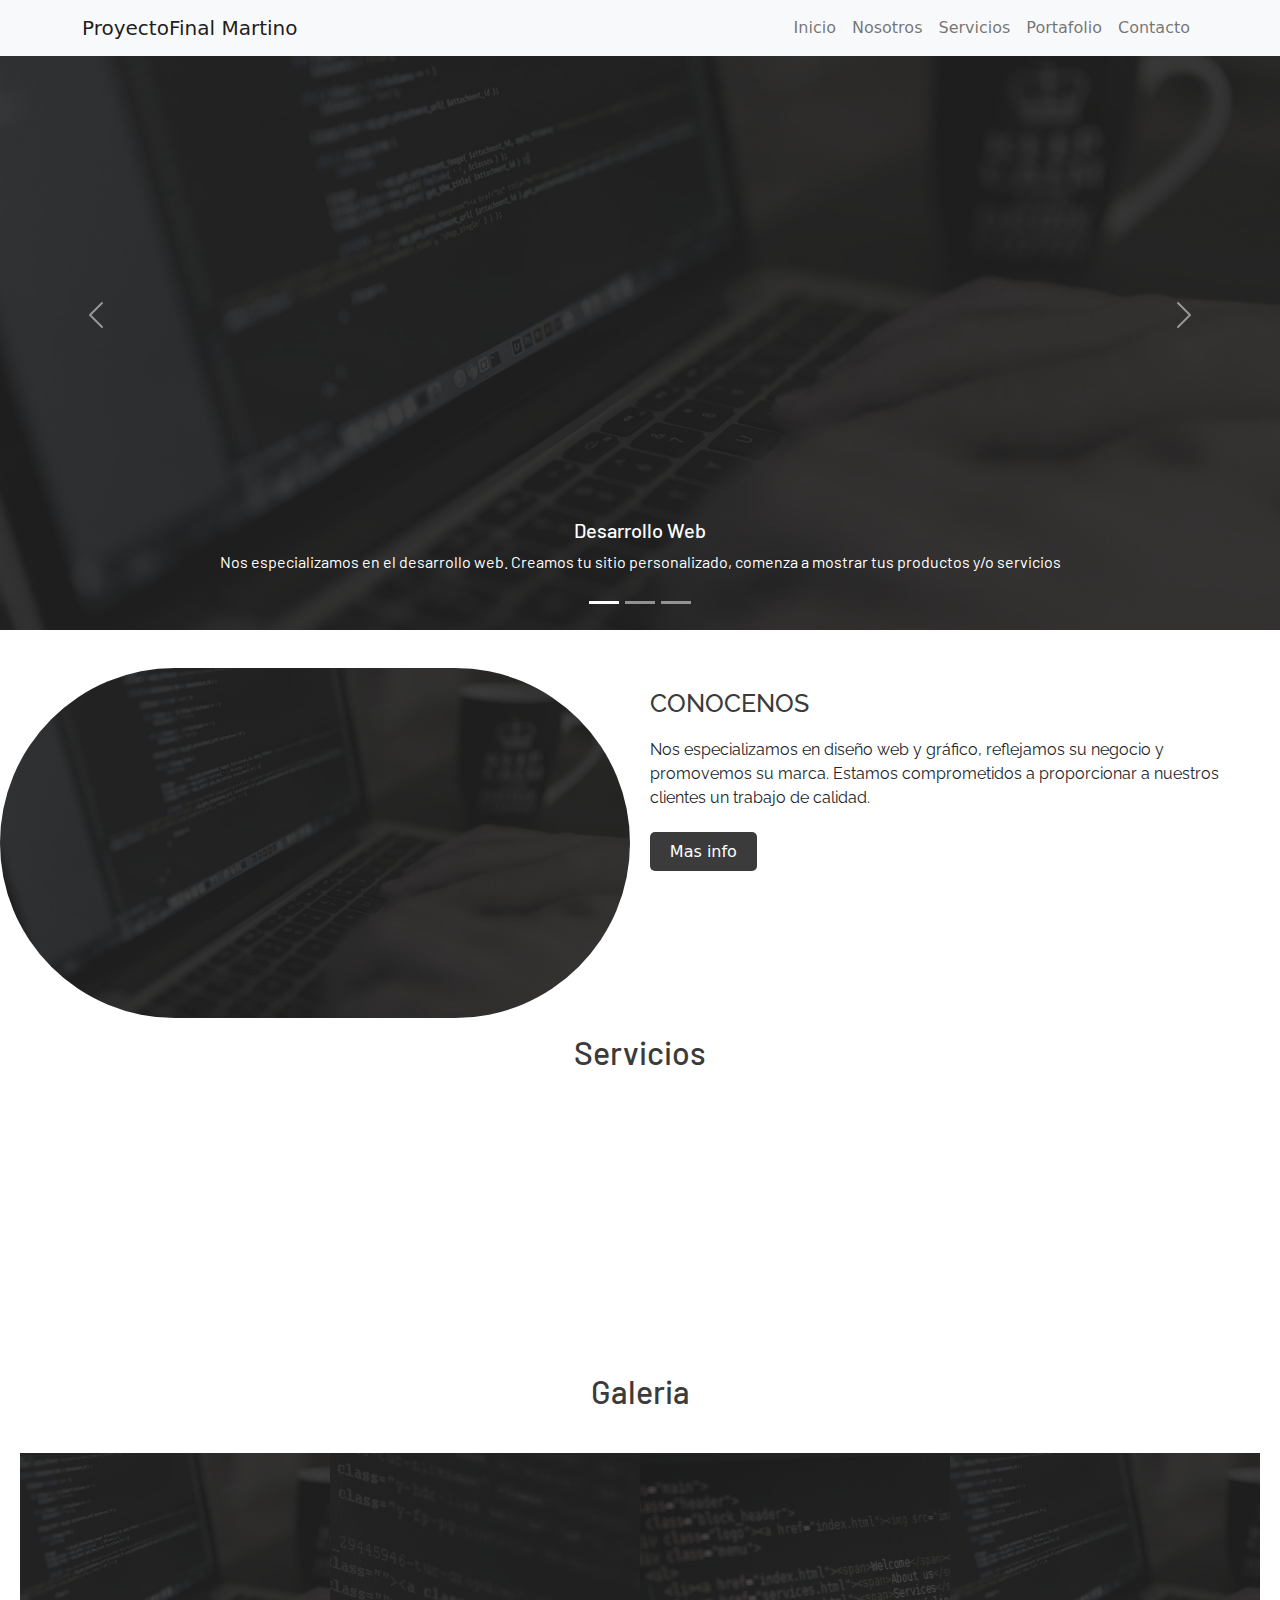
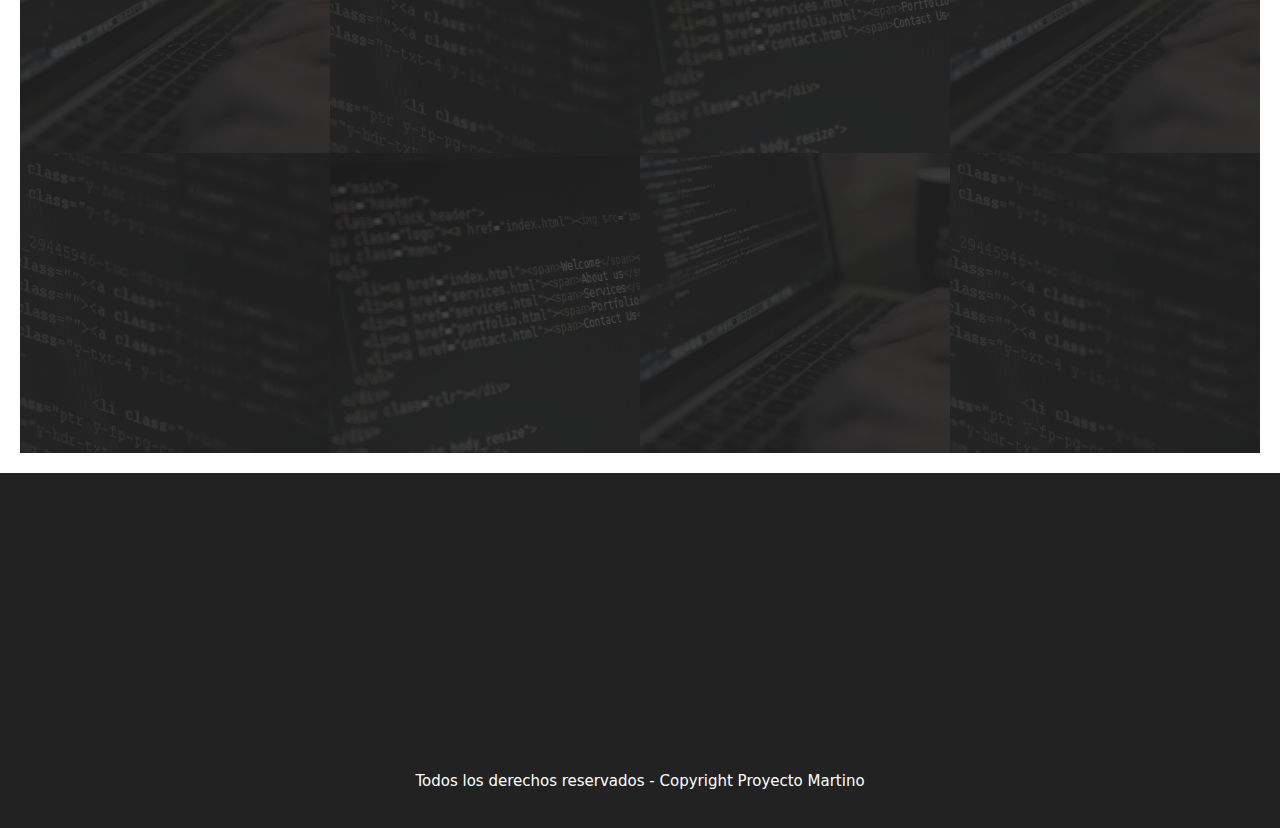
<file: index.html>
<!DOCTYPE html>
<html lang="es">

<head>
    <meta charset="UTF-8">
    <meta http-equiv="X-UA-Compatible" content="IE=edge">
    <meta name="viewport" content="width=device-width, initial-scale=1.0">
    <meta name="description" content="Desarrollo y diseño web">
    <meta name="keywords" content="Desarrollo, Web, Diseño, Proyecto, Trabajo, HTML, Html5, website, site, calidad, confiable, recomendable, hosting, webhosting, design, Rosario, Argentina, BuenosAires">
    <meta name="author" content="German Martino">
    <link rel="stylesheet" href="https://cdnjs.cloudflare.com/ajax/libs/font-awesome/6.4.0/css/all.min.css" integrity="sha512-iecdLmaskl7CVkqkXNQ/ZH/XLlvWZOJyj7Yy7tcenmpD1ypASozpmT/E0iPtmFIB46ZmdtAc9eNBvH0H/ZpiBw==" crossorigin="anonymous" referrerpolicy="no-referrer" />
    <link rel="stylesheet" href="./styles/style.css">
    <link rel="stylesheet" href="./assets/bootstrap/bootstrap.min.css">
    <link href="https://unpkg.com/aos@2.3.1/dist/aos.css" rel="stylesheet">
    <!-- Favicons -->
    <link rel="apple-touch-icon" sizes="180x180" href="./assets/img/favicon/apple-touch-icon.png">
    <link rel="icon" type="image/png" sizes="32x32" href="./assets/img/favicon/favicon-32x32.png">
    <link rel="icon" type="image/png" sizes="16x16" href="./assets/img/favicon/favicon-16x16.png">
    <title>Inicio | ProyectoFinal - German Martino</title>
</head>

<body>
<!-- inicio barra de navegación -->
    <nav class="navbar navbar-expand-lg navbar-light bg-light fixed-top">
        <div class="container">
            <a class="navbar-brand" href="#">ProyectoFinal Martino</a>
            <button class="navbar-toggler" type="button" data-bs-toggle="collapse" data-bs-target="#navbarResponsive"
                aria-controls="navbarResponsive" aria-expanded="false" aria-label="Toggle navigation">
                <span class="navbar-toggler-icon"></span>
            </button>
            <div class="collapse navbar-collapse" id="navbarResponsive">
                <ul class="navbar-nav ms-auto">
                    <li class="nav-item active">
                        <a class="nav-link" href="index.html">Inicio</a>
                    </li>
                    <li class="nav-item">
                        <a class="nav-link" href="./pages/nosotros.html">Nosotros</a>
                    </li>
                    <li class="nav-item">
                        <a class="nav-link" href="./pages/servicios.html">Servicios</a>
                    </li>
                    <li class="nav-item">
                        <a class="nav-link" href="./pages/portafolio.html">Portafolio</a>
                    </li>
                    <li class="nav-item">
                        <a class="nav-link" href="./pages/contacto.html">Contacto</a>
                    </li>
                </ul>
            </div>
        </div>
    </nav>
<!-- fin barra de navegación -->
<!-- inicio carousel -->
    <header>
        <div id="carouselExampleCaptions" class="carousel slide" data-bs-ride="carousel">
            <div class="carousel-indicators">
                <button type="button" data-bs-target="#carouselExampleCaptions" data-bs-slide-to="0" class="active"
                    aria-current="true" aria-label="Slide 1"></button>
                <button type="button" data-bs-target="#carouselExampleCaptions" data-bs-slide-to="1"
                    aria-label="Slide 2"></button>
                <button type="button" data-bs-target="#carouselExampleCaptions" data-bs-slide-to="2"
                    aria-label="Slide 3"></button>
            </div>
            <div class="carousel-inner">
                <div class="carousel-item active" style="background-image: url('./assets/img/1.jpg')">
                    <div class="carousel-caption">
                        <h5>Desarrollo Web</h5>
                        <p>Nos especializamos en el desarrollo web. Creamos tu sitio personalizado, comenza a mostrar tus productos y/o servicios</p>
                    </div>
                </div>
                <div class="carousel-item" style="background-image: url('./assets/img/2.jpg')">
                    <div class="carousel-caption">
                        <h5>Diseño Gráfico</h5>
                        <p>Reflejamos su negocio. Merchandising, Packaging, Editorial, Identidad Corporativa, Papelería, Comunicación, Publicidad, Folleteria y más</p>
                    </div>
                </div>
                <div class="carousel-item" style="background-image: url('./assets/img/3.jpg')">
                    <div class="carousel-caption">
                        <h5>Tienda Online</h5>
                        <p>Libera todo el potencial de tu negocio en línea. Creamos tu tienda autoadministrable</p>
                    </div>
                </div>
            </div>
            <button class="carousel-control-prev" type="button" data-bs-target="#carouselExampleCaptions"
                data-bs-slide="prev">
                <span class="carousel-control-prev-icon" aria-hidden="true"></span>
                <span class="visually-hidden">Anterior</span>
            </button>
            <button class="carousel-control-next" type="button" data-bs-target="#carouselExampleCaptions"
                data-bs-slide="next">
                <span class="carousel-control-next-icon" aria-hidden="true"></span>
                <span class="visually-hidden">Siguiente</span>
            </button>
        </div>
    </header>
<!-- fin carousel -->
<!-- inicio sección nosotros -->
    <h2></h2>
    <div class="nosotros">
        <aside class="nleft" data-aos="fade-up" data-aos-duration="3000"></aside>
        <aside class="nright">
            <h3>CONOCENOS</h3>
            <p>Nos especializamos en diseño web y gráfico, reflejamos su negocio y promovemos su marca. Estamos comprometidos a proporcionar a nuestros clientes un trabajo de calidad.</p>
            <a href="#">Mas info</a>
        </aside>
    </div>
<!-- fin sección nosotros -->
<!-- inicio sección servicios -->
    <h2>Servicios</h2>
    <div class="container">
        <div class="row" data-aos="flip-left" data-aos-easing="ease-out-cubic" data-aos-duration="2000">

            <div class="col-xl-3 col-md-6 mb-4">
                <div class="card border-0 shadow">
                    <a href="./pages/s1.html"><img src="./assets/img/servicios/desarrollo.jpg" class="card-img-top" alt="..."></a>
                    <div class="card-body text-center">
                        <h5 class="card-title mb-0">Desarrollo Web</h5>
                    </div>
                </div>
            </div>

            <div class="col-xl-3 col-md-6 mb-4">
                <div class="card border-0 shadow">
                    <a href="./pages/s1.html"><img src="./assets/img/servicios/grafico.jpg" class="card-img-top" alt="..."></a>
                    <div class="card-body text-center">
                        <h5 class="card-title mb-0">Diseño Gráfico</h5>
                    </div>
                </div>
            </div>

            <div class="col-xl-3 col-md-6 mb-4">
                <div class="card border-0 shadow">
                    <a href="./pages/s1.html"><img src="./assets/img/servicios/branding.jpg" class="card-img-top" alt="..."></a>
                    <div class="card-body text-center">
                        <h5 class="card-title mb-0">Branding</h5>
                    </div>
                </div>
            </div>

            <div class="col-xl-3 col-md-6 mb-4">
                <div class="card border-0 shadow">
                    <a href="./pages/s1.html"><img src="./assets/img/servicios/tienda.jpg" class="card-img-top" alt="..."></a>
                    <div class="card-body text-center">
                        <h5 class="card-title mb-0">Tienda Online</h5>
                    </div>
                </div>
            </div>
        </div>
    </div>
<!-- fin sección servicios -->
<!-- inicio sección galeria -->
    <h2>Galeria</h2>
    <div class="portfolio">
        <div class="item1 item"></div>
        <div class="item2 item"></div>
        <div class="item3 item"></div>
        <div class="item4 item"></div>
        <div class="item5 item"></div>
        <div class="item6 item"></div>
        <div class="item7 item"></div>
        <div class="item8 item"></div>
    </div>
<!-- fin sección galeria -->
<!-- inicio footer -->
    <footer>
        <iframe style="border:0; width: 100%; height: 270px;"
            src="https://www.google.com/maps/embed?pb=!1m18!1m12!1m3!1d3347.7890327047053!2d-60.624568999999994!3d-32.9565789!2m3!1f0!2f0!3f0!3m2!1i1024!2i768!4f13.1!3m3!1m2!1s0x95b7aafeec51a66b%3A0x470f9d1b1e3f0616!2sChacabuco%20%26%209%20de%20Julio%2C%20Rosario%2C%20Santa%20Fe!5e0!3m2!1ses-419!2sar!4v1657611656511!5m2!1ses-419!2sar"
            frameborder="0" allowfullscreen></iframe>
        <p>Todos los derechos reservados - Copyright <span>Proyecto Martino</span></p>
        <div class="redes">
            <a href="#"><i class="fa-brands fa-facebook"></i></a>
            <a href="#"><i class="fa-brands fa-instagram"></i></a>
            <a href="#"><i class="fa-brands fa-github"></i></a>
        </div>
    </footer>
<!-- fin footer -->
    <script src="./assets/bootstrap/bootstrap.bundle.min.js"></script>
    <script src="https://unpkg.com/aos@2.3.1/dist/aos.js"></script>
    <script>AOS.init();</script>
</body>
</html>
</file>
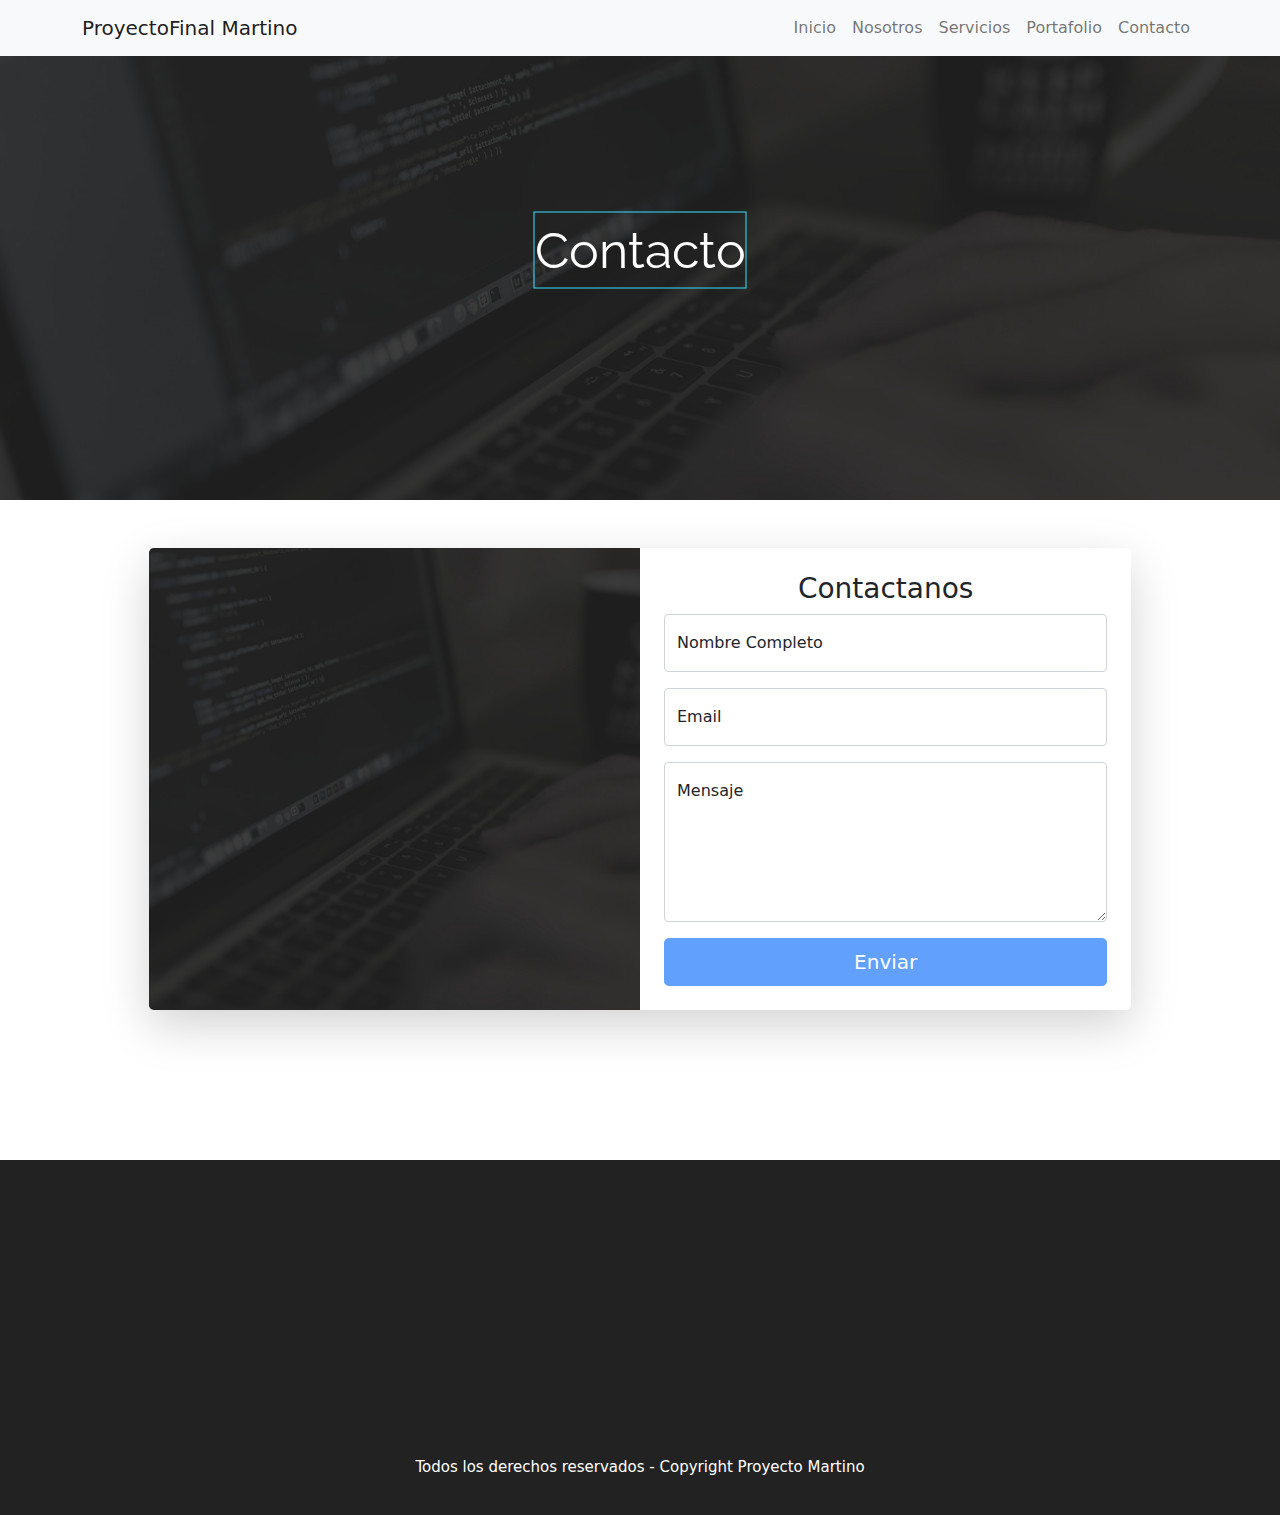
<file: pages/contacto.html>
<!DOCTYPE html>
<html lang="es">

<head>
    <meta charset="UTF-8">
    <meta http-equiv="X-UA-Compatible" content="IE=edge">
    <meta name="viewport" content="width=device-width, initial-scale=1.0">
    <meta name="description" content="Desarrollo y diseño web">
    <meta name="keywords" content="Desarrollo, Web, Diseño, Proyecto, Trabajo, HTML, Html5, website, site, calidad, confiable, recomendable, hosting, webhosting, design, Rosario, Argentina, BuenosAires">
    <meta name="author" content="German Martino">
    <link rel="stylesheet" href="https://cdnjs.cloudflare.com/ajax/libs/font-awesome/6.4.0/css/all.min.css" integrity="sha512-iecdLmaskl7CVkqkXNQ/ZH/XLlvWZOJyj7Yy7tcenmpD1ypASozpmT/E0iPtmFIB46ZmdtAc9eNBvH0H/ZpiBw==" crossorigin="anonymous" referrerpolicy="no-referrer" />
    <link rel="stylesheet" href="../styles/style.css">
    <link rel="stylesheet" href="../assets/bootstrap/bootstrap.min.css">
    <link href="https://unpkg.com/aos@2.3.1/dist/aos.css" rel="stylesheet">
    <!-- Favicons -->
    <link rel="apple-touch-icon" sizes="180x180" href="../assets/img/favicon/apple-touch-icon.png">
    <link rel="icon" type="image/png" sizes="32x32" href="../assets/img/favicon/favicon-32x32.png">
    <link rel="icon" type="image/png" sizes="16x16" href="../assets/img/favicon/favicon-16x16.png">
    <title>Contacto | ProyectoFinal - German Martino</title>
</head>

<body>
<!-- inicio barra de navegación -->
    <nav class="navbar navbar-expand-lg navbar-light bg-light fixed-top">
        <div class="container">
            <a class="navbar-brand" href="#">ProyectoFinal Martino</a>
            <button class="navbar-toggler" type="button" data-bs-toggle="collapse" data-bs-target="#navbarResponsive"
                aria-controls="navbarResponsive" aria-expanded="false" aria-label="Toggle navigation">
                <span class="navbar-toggler-icon"></span>
            </button>
            <div class="collapse navbar-collapse" id="navbarResponsive">
                <ul class="navbar-nav ms-auto">
                    <li class="nav-item active">
                        <a class="nav-link" href="../index.html">Inicio</a>
                    </li>
                    <li class="nav-item">
                        <a class="nav-link" href="./nosotros.html">Nosotros</a>
                    </li>
                    <li class="nav-item">
                        <a class="nav-link" href="./servicios.html">Servicios</a>
                    </li>
                    <li class="nav-item">
                        <a class="nav-link" href="./portafolio.html">Portafolio</a>
                    </li>
                    <li class="nav-item">
                        <a class="nav-link" href="./contacto.html">Contacto</a>
                    </li>
                </ul>
            </div>
        </div>
    </nav>
<!-- fin barra de navegación -->
<!-- inicio banner + titulo -->
    <header>
        <div class="bg-img">
            <div class="titulo">Contacto</div>
    </header>
<!-- fin banner + titulo -->
<!-- inicio sección contacto -->
    <main>
        <div class="container-fluid px-5 my-5">
            <div class="row justify-content-center">
                <div class="col-xl-10">
                    <div class="card border-0 rounded-3 shadow-lg overflow-hidden">
                        <div class="card-body p-0">
                            <div class="row g-0">
                    <img class="img-fluid">
                                <div class="col-sm-6 d-none d-sm-block bg-image" data-aos="fade-up" data-aos-duration="3000"></div>
                                <div class="col-sm-6 p-4">
                                    <div class="text-center">
                                        <div class="h3 fw-light">Contactanos</div>
                                    </div>
                                    <form id="contactForm" data-sb-form-api-token="API_TOKEN">
                                        <div class="form-floating mb-3">
                                            <input class="form-control" id="name" type="text"
                                                placeholder="Nombre Completo" data-sb-validations="required" />
                                            <label for="name">Nombre Completo</label>
                                            <div class="invalid-feedback" data-sb-feedback="name:required">Nombre
                                                requerido.</div>
                                        </div>
                                        <div class="form-floating mb-3">
                                            <input class="form-control" id="emailAddress" type="email"
                                                placeholder="Email" data-sb-validations="required,email" />
                                            <label for="emailAddress">Email</label>
                                            <div class="invalid-feedback" data-sb-feedback="emailAddress:required">Email
                                                requerido.</div>
                                            <div class="invalid-feedback" data-sb-feedback="emailAddress:email">Email no
                                                es valido.</div>
                                        </div>
                                        <div class="form-floating mb-3">
                                            <textarea class="form-control" id="message" type="text"
                                                placeholder="Mensaje" style="height: 10rem;"
                                                data-sb-validations="required"></textarea>
                                            <label for="message">Mensaje</label>
                                            <div class="invalid-feedback" data-sb-feedback="message:required">Mensaje
                                                requerido.</div>
                                        </div>
                                        <div class="d-none" id="submitSuccessMessage">
                                            <div class="text-center mb-3">
                                                <div class="fw-bolder">Mensaje enviado correctamente!</div>
                                                <p>Te responderemos en la brevedad.</p>
                                            </div>
                                        </div>
                                        <div class="d-none" id="submitErrorMessage">
                                            <div class="text-center text-danger mb-3">Error al enviar mensaje.</div>
                                        </div>
                                        <div class="d-grid">
                                            <button class="btn btn-primary btn-lg disabled" id="submitButton"
                                                type="submit">Enviar</button>
                                        </div>
                                    </form>
                                </div>
                            </div>
                        </div>
                    </div>
                </div>
            </div>
        </div>
    </main>
<!-- fin sección contacto -->
    <footer>
        <iframe style="border:0; width: 100%; height: 270px;"
            src="https://www.google.com/maps/embed?pb=!1m18!1m12!1m3!1d3347.7890327047053!2d-60.624568999999994!3d-32.9565789!2m3!1f0!2f0!3f0!3m2!1i1024!2i768!4f13.1!3m3!1m2!1s0x95b7aafeec51a66b%3A0x470f9d1b1e3f0616!2sChacabuco%20%26%209%20de%20Julio%2C%20Rosario%2C%20Santa%20Fe!5e0!3m2!1ses-419!2sar!4v1657611656511!5m2!1ses-419!2sar"
            frameborder="0" allowfullscreen></iframe>
        <p>Todos los derechos reservados - Copyright <span>Proyecto Martino</span></p>
        <div class="redes">
            <a href="#"><i class="fa-brands fa-facebook"></i></a>
            <a href="#"><i class="fa-brands fa-instagram"></i></a>
            <a href="#"><i class="fa-brands fa-github"></i></a>
        </div>
    </footer>
<!-- fin footer -->
    <script src="../assets/bootstrap/bootstrap.bundle.min.js"></script>
    <script src="https://unpkg.com/aos@2.3.1/dist/aos.js"></script>
    <script>AOS.init();</script>
</body>
</html>
</file>
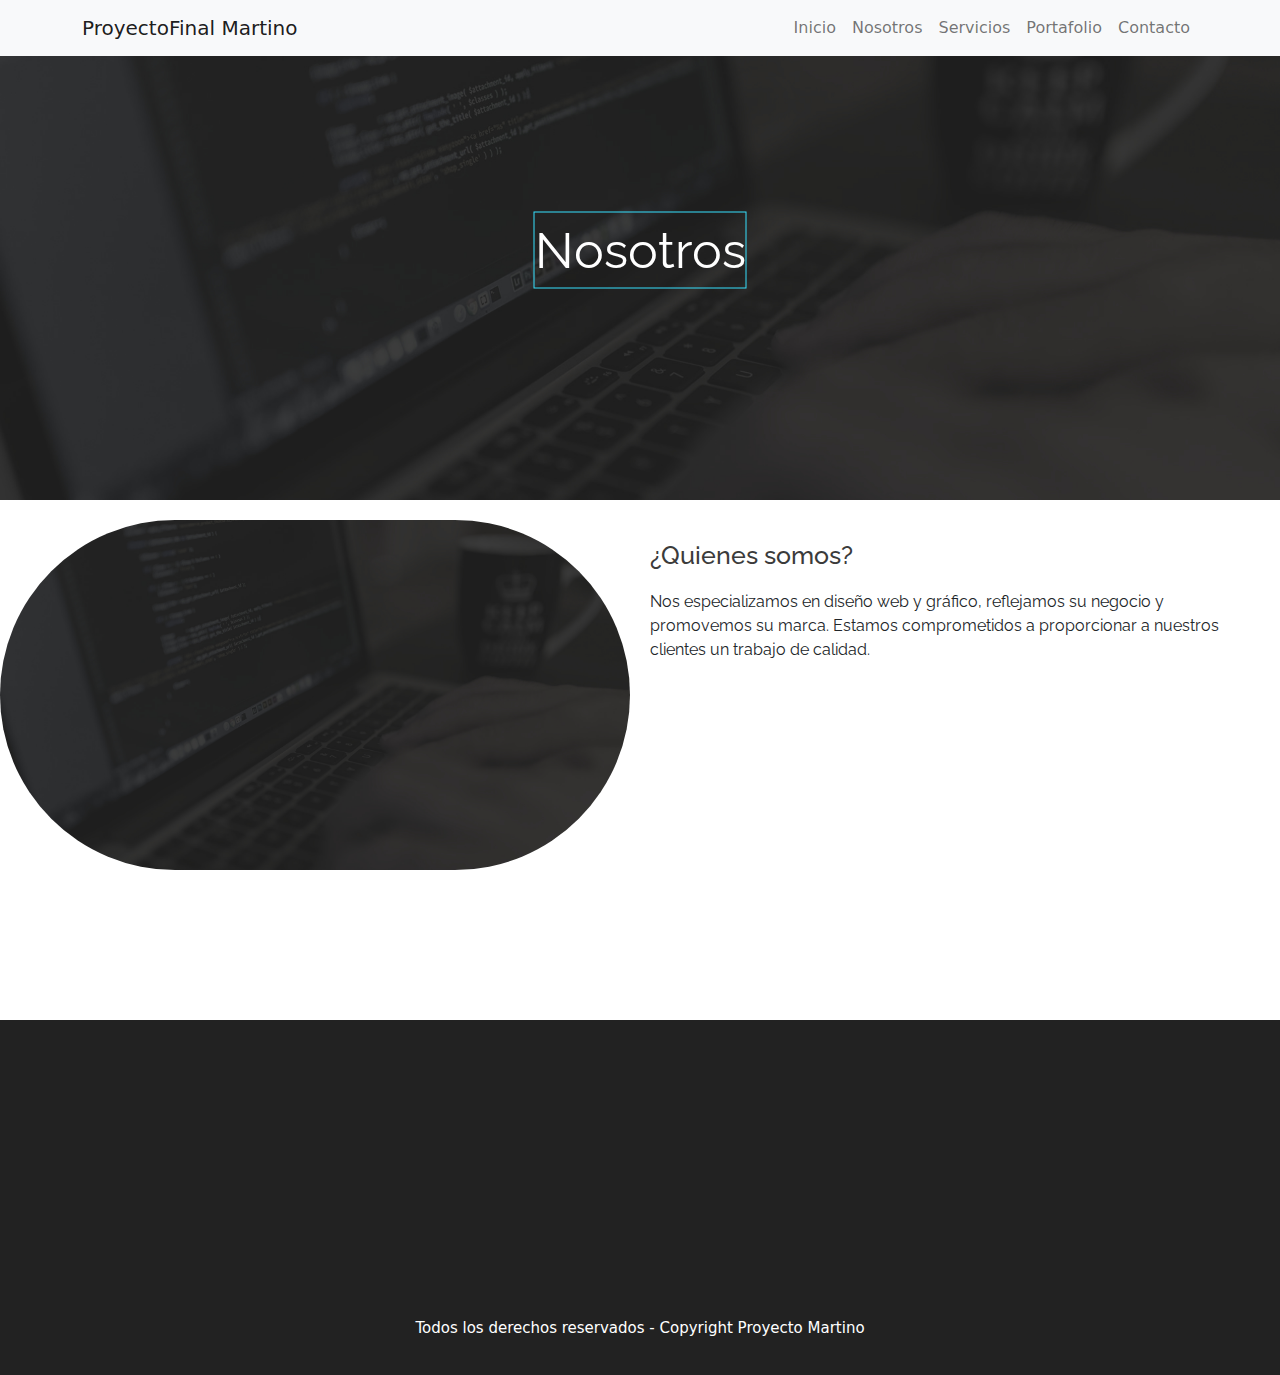
<file: pages/nosotros.html>
<!DOCTYPE html>
<html lang="es">

<head>
    <meta charset="UTF-8">
    <meta http-equiv="X-UA-Compatible" content="IE=edge">
    <meta name="viewport" content="width=device-width, initial-scale=1.0">
    <meta name="description" content="Desarrollo y diseño web">
    <meta name="keywords" content="Desarrollo, Web, Diseño, Proyecto, Trabajo, HTML, Html5, website, site, calidad, confiable, recomendable, hosting, webhosting, design, Rosario, Argentina, BuenosAires">
    <meta name="author" content="German Martino">
    <link rel="stylesheet" href="https://cdnjs.cloudflare.com/ajax/libs/font-awesome/6.4.0/css/all.min.css" integrity="sha512-iecdLmaskl7CVkqkXNQ/ZH/XLlvWZOJyj7Yy7tcenmpD1ypASozpmT/E0iPtmFIB46ZmdtAc9eNBvH0H/ZpiBw==" crossorigin="anonymous" referrerpolicy="no-referrer" />
    <link rel="stylesheet" href="../styles/style.css">
    <link rel="stylesheet" href="../assets/bootstrap/bootstrap.min.css">
    <link href="https://unpkg.com/aos@2.3.1/dist/aos.css" rel="stylesheet">
    <!-- Favicons -->
    <link rel="apple-touch-icon" sizes="180x180" href="../assets/img/favicon/apple-touch-icon.png">
    <link rel="icon" type="image/png" sizes="32x32" href="../assets/img/favicon/favicon-32x32.png">
    <link rel="icon" type="image/png" sizes="16x16" href="../assets/img/favicon/favicon-16x16.png">
    <title>Contacto | ProyectoFinal - German Martino</title>
</head>

<body>
<!-- inicio barra de navegación -->
    <nav class="navbar navbar-expand-lg navbar-light bg-light fixed-top">
        <div class="container">
            <a class="navbar-brand" href="#">ProyectoFinal Martino</a>
            <button class="navbar-toggler" type="button" data-bs-toggle="collapse" data-bs-target="#navbarResponsive"
                aria-controls="navbarResponsive" aria-expanded="false" aria-label="Toggle navigation">
                <span class="navbar-toggler-icon"></span>
            </button>
            <div class="collapse navbar-collapse" id="navbarResponsive">
                <ul class="navbar-nav ms-auto">
                    <li class="nav-item active">
                        <a class="nav-link" href="../index.html">Inicio</a>
                    </li>
                    <li class="nav-item">
                        <a class="nav-link" href="./nosotros.html">Nosotros</a>
                    </li>
                    <li class="nav-item">
                        <a class="nav-link" href="./servicios.html">Servicios</a>
                    </li>
                    <li class="nav-item">
                        <a class="nav-link" href="./portafolio.html">Portafolio</a>
                    </li>
                    <li class="nav-item">
                        <a class="nav-link" href="./contacto.html">Contacto</a>
                    </li>
                </ul>
            </div>
        </div>
    </nav>
<!-- fin barra de navegación -->
    <!-- inicio banner + titulo -->
    <header>
        <div class="bg-img">
            <div class="titulo">Nosotros</div>
    </header>
    <!-- fin banner + titulo -->
    <!-- inicio sección nosotros -->
    <main>
        <div class="nosotros">
            <aside class="nleft" data-aos="fade-up" data-aos-duration="3000"></aside>
            <aside class="nright">
                <h3>¿Quienes somos?</h3>
                <p>Nos especializamos en diseño web y gráfico, reflejamos su negocio y promovemos su marca. Estamos comprometidos a proporcionar a nuestros clientes un trabajo de calidad.</p>
            </aside>
        </div>
    </main>
    <!-- fin sección nosotros -->
    <!-- inicio footer -->
    <footer>
        <iframe style="border:0; width: 100%; height: 270px;"
            src="https://www.google.com/maps/embed?pb=!1m18!1m12!1m3!1d3347.7890327047053!2d-60.624568999999994!3d-32.9565789!2m3!1f0!2f0!3f0!3m2!1i1024!2i768!4f13.1!3m3!1m2!1s0x95b7aafeec51a66b%3A0x470f9d1b1e3f0616!2sChacabuco%20%26%209%20de%20Julio%2C%20Rosario%2C%20Santa%20Fe!5e0!3m2!1ses-419!2sar!4v1657611656511!5m2!1ses-419!2sar"
            frameborder="0" allowfullscreen></iframe>
        <p>Todos los derechos reservados - Copyright <span>Proyecto Martino</span></p>
        <div class="redes">
            <a href="#"><i class="fa-brands fa-facebook"></i></a>
            <a href="#"><i class="fa-brands fa-instagram"></i></a>
            <a href="#"><i class="fa-brands fa-github"></i></a>
        </div>
    </footer>
    <!-- fin footer -->
    <script src="../assets/bootstrap/bootstrap.bundle.min.js"></script>
    <script src="https://unpkg.com/aos@2.3.1/dist/aos.js"></script>
    <script>AOS.init();</script>
</body>

</html>
</file>
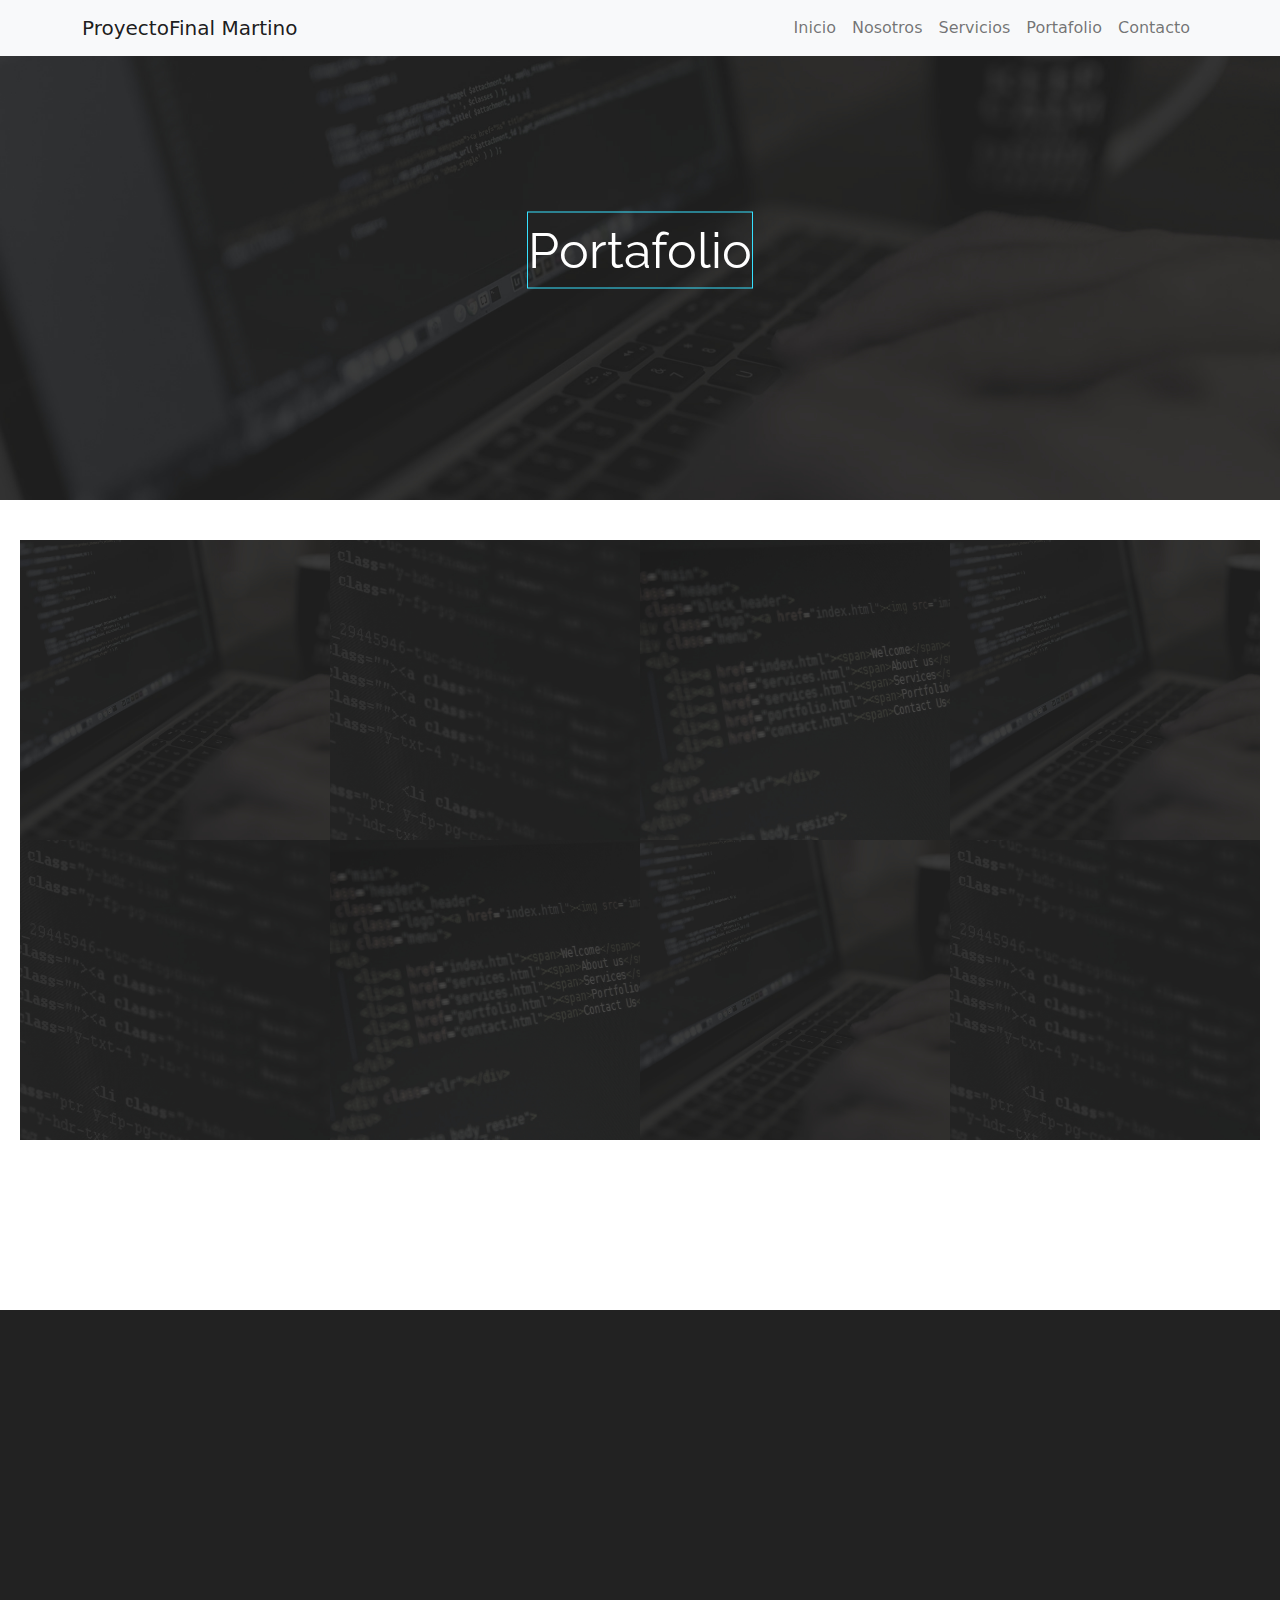
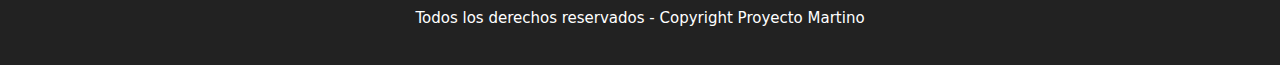
<file: pages/portafolio.html>
<!DOCTYPE html>
<html lang="es">

<head>
    <meta charset="UTF-8">
    <meta http-equiv="X-UA-Compatible" content="IE=edge">
    <meta name="viewport" content="width=device-width, initial-scale=1.0">
    <meta name="description" content="Desarrollo y diseño web">
    <meta name="keywords" content="Desarrollo, Web, Diseño, Proyecto, Trabajo, HTML, Html5, website, site, calidad, confiable, recomendable, hosting, webhosting, design, Rosario, Argentina, BuenosAires">
    <meta name="author" content="German Martino">
    <link rel="stylesheet" href="https://cdnjs.cloudflare.com/ajax/libs/font-awesome/6.4.0/css/all.min.css" integrity="sha512-iecdLmaskl7CVkqkXNQ/ZH/XLlvWZOJyj7Yy7tcenmpD1ypASozpmT/E0iPtmFIB46ZmdtAc9eNBvH0H/ZpiBw==" crossorigin="anonymous" referrerpolicy="no-referrer" />
    <link rel="stylesheet" href="../styles/style.css">
    <link rel="stylesheet" href="../assets/bootstrap/bootstrap.min.css">
    <link href="https://unpkg.com/aos@2.3.1/dist/aos.css" rel="stylesheet">
    <!-- Favicons -->
    <link rel="apple-touch-icon" sizes="180x180" href="../assets/img/favicon/apple-touch-icon.png">
    <link rel="icon" type="image/png" sizes="32x32" href="../assets/img/favicon/favicon-32x32.png">
    <link rel="icon" type="image/png" sizes="16x16" href="../assets/img/favicon/favicon-16x16.png">
    <title>Contacto | ProyectoFinal - German Martino</title>
</head>

<body>
<!-- inicio barra de navegación -->
    <nav class="navbar navbar-expand-lg navbar-light bg-light fixed-top">
        <div class="container">
            <a class="navbar-brand" href="#">ProyectoFinal Martino</a>
            <button class="navbar-toggler" type="button" data-bs-toggle="collapse" data-bs-target="#navbarResponsive"
                aria-controls="navbarResponsive" aria-expanded="false" aria-label="Toggle navigation">
                <span class="navbar-toggler-icon"></span>
            </button>
            <div class="collapse navbar-collapse" id="navbarResponsive">
                <ul class="navbar-nav ms-auto">
                    <li class="nav-item active">
                        <a class="nav-link" href="../index.html">Inicio</a>
                    </li>
                    <li class="nav-item">
                        <a class="nav-link" href="./nosotros.html">Nosotros</a>
                    </li>
                    <li class="nav-item">
                        <a class="nav-link" href="./servicios.html">Servicios</a>
                    </li>
                    <li class="nav-item">
                        <a class="nav-link" href="./portafolio.html">Portafolio</a>
                    </li>
                    <li class="nav-item">
                        <a class="nav-link" href="./contacto.html">Contacto</a>
                    </li>
                </ul>
            </div>
        </div>
    </nav>
<!-- fin barra de navegación -->
<!-- inicio banner + titulo -->
    <header>
        <div class="bg-img">
            <div class="titulo">Portafolio</div>
    </header>
<!-- fin banner + titulo -->
<!-- inicio sección portafolio -->
    <main>
        <div class="portfolio" data-aos="fade-up" data-aos-duration="3000">
            <div class="item1 item"></div>
            <div class="item2 item"></div>
            <div class="item3 item"></div>
            <div class="item4 item"></div>
            <div class="item5 item"></div>
            <div class="item6 item"></div>
            <div class="item7 item"></div>
            <div class="item8 item"></div>
        </div>
    </main>
<!-- fin sección portafolio -->
<!-- inicio footer -->
    <footer>
        <iframe style="border:0; width: 100%; height: 270px;"
            src="https://www.google.com/maps/embed?pb=!1m18!1m12!1m3!1d3347.7890327047053!2d-60.624568999999994!3d-32.9565789!2m3!1f0!2f0!3f0!3m2!1i1024!2i768!4f13.1!3m3!1m2!1s0x95b7aafeec51a66b%3A0x470f9d1b1e3f0616!2sChacabuco%20%26%209%20de%20Julio%2C%20Rosario%2C%20Santa%20Fe!5e0!3m2!1ses-419!2sar!4v1657611656511!5m2!1ses-419!2sar"
            frameborder="0" allowfullscreen></iframe>
        <p>Todos los derechos reservados - Copyright <span>Proyecto Martino</span></p>
        <div class="redes">
            <a href="#"><i class="fa-brands fa-facebook"></i></a>
            <a href="#"><i class="fa-brands fa-instagram"></i></a>
            <a href="#"><i class="fa-brands fa-github"></i></a>
        </div>
    </footer>
<!-- fin footer -->
    <script src="../assets/bootstrap/bootstrap.bundle.min.js"></script>
    <script src="https://unpkg.com/aos@2.3.1/dist/aos.js"></script>
    <script>AOS.init();</script>
</body>
</html>
</file>
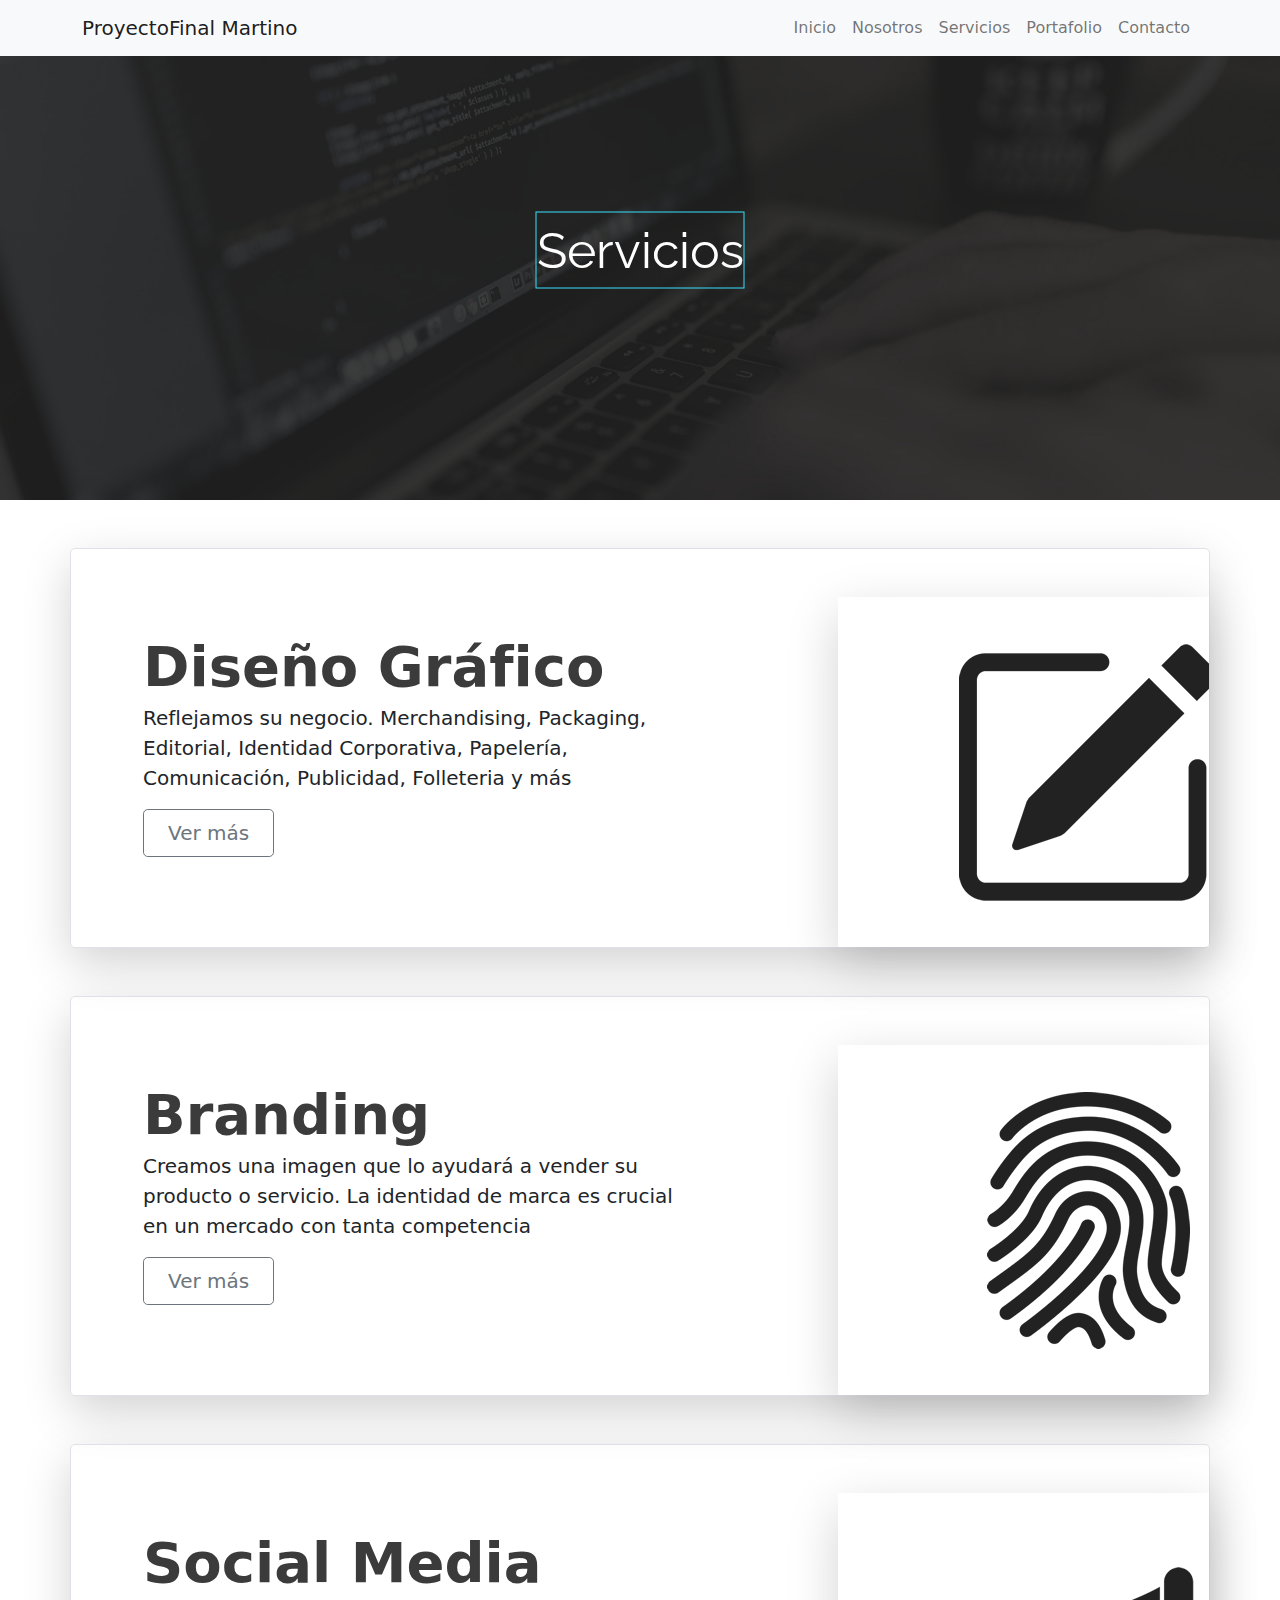
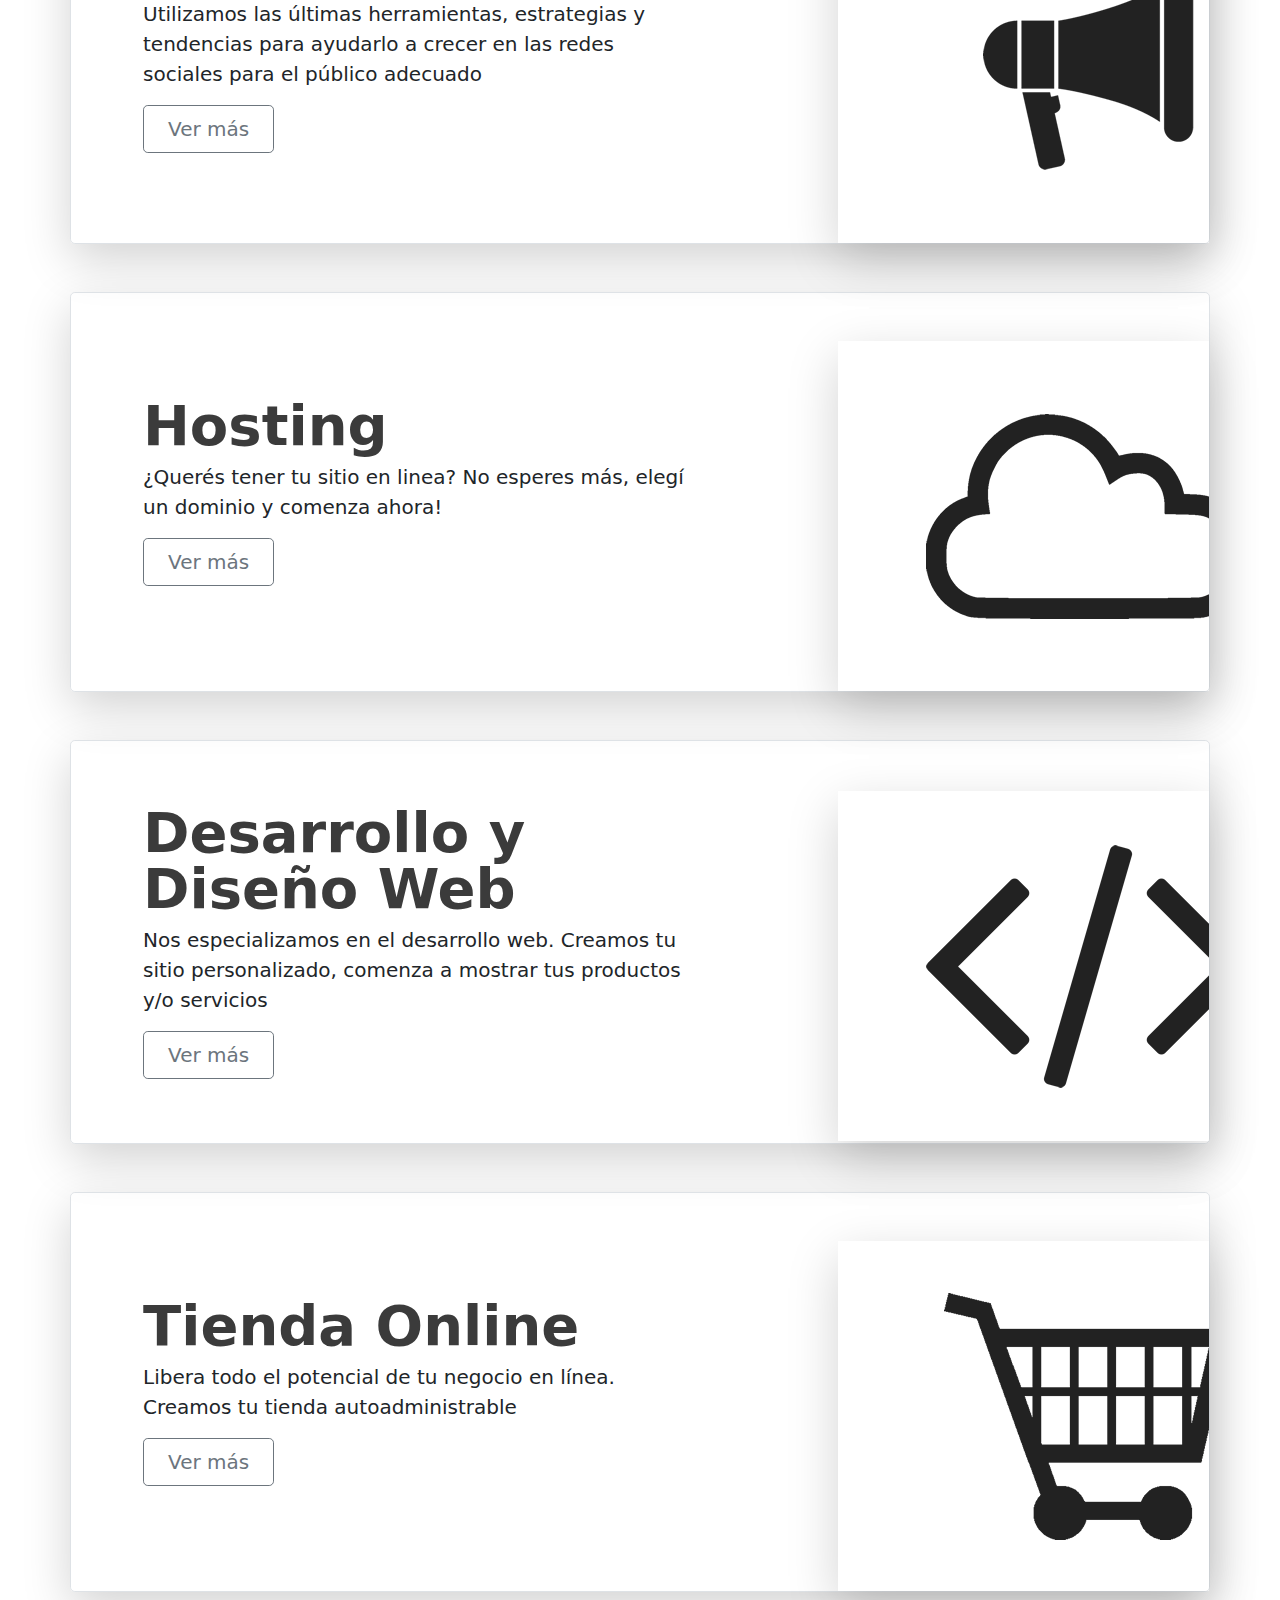
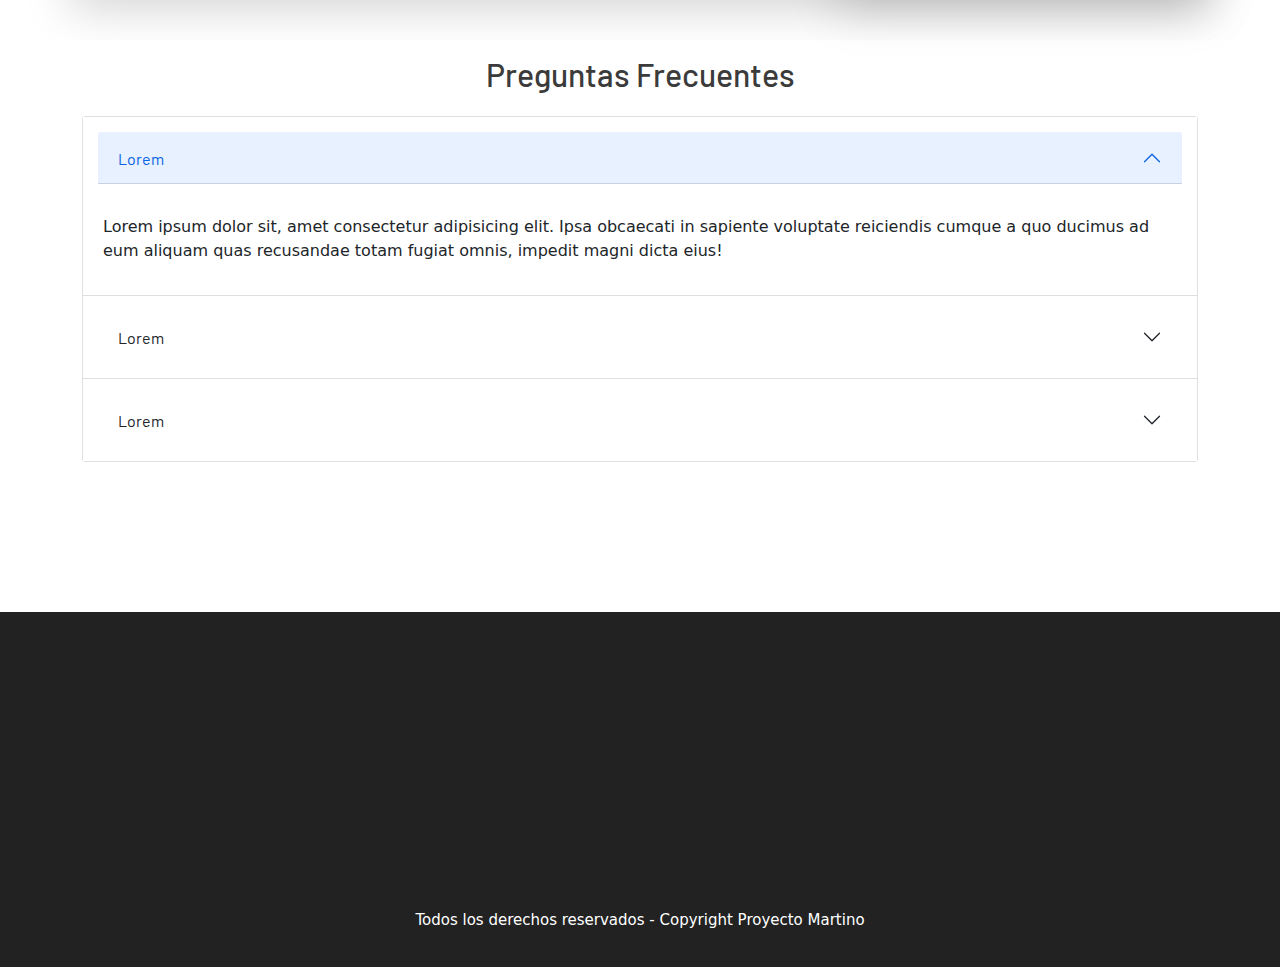
<file: pages/servicios.html>
<!DOCTYPE html>
<html lang="es">

<head>
    <meta charset="UTF-8">
    <meta http-equiv="X-UA-Compatible" content="IE=edge">
    <meta name="viewport" content="width=device-width, initial-scale=1.0">
    <meta name="description" content="Desarrollo y diseño web">
    <meta name="keywords" content="Desarrollo, Web, Diseño, Proyecto, Trabajo, HTML, Html5, website, site, calidad, confiable, recomendable, hosting, webhosting, design, Rosario, Argentina, BuenosAires">
    <meta name="author" content="German Martino">
    <link rel="stylesheet" href="https://cdnjs.cloudflare.com/ajax/libs/font-awesome/6.4.0/css/all.min.css" integrity="sha512-iecdLmaskl7CVkqkXNQ/ZH/XLlvWZOJyj7Yy7tcenmpD1ypASozpmT/E0iPtmFIB46ZmdtAc9eNBvH0H/ZpiBw==" crossorigin="anonymous" referrerpolicy="no-referrer" />
    <link rel="stylesheet" href="../styles/style.css">
    <link rel="stylesheet" href="../assets/bootstrap/bootstrap.min.css">
    <link href="https://unpkg.com/aos@2.3.1/dist/aos.css" rel="stylesheet">
    <!-- Favicons -->
    <link rel="apple-touch-icon" sizes="180x180" href="../assets/img/favicon/apple-touch-icon.png">
    <link rel="icon" type="image/png" sizes="32x32" href="../assets/img/favicon/favicon-32x32.png">
    <link rel="icon" type="image/png" sizes="16x16" href="../assets/img/favicon/favicon-16x16.png">
    <title>Contacto | ProyectoFinal - German Martino</title>
</head>

<body>
<!-- inicio barra de navegación -->
    <nav class="navbar navbar-expand-lg navbar-light bg-light fixed-top">
        <div class="container">
            <a class="navbar-brand" href="#">ProyectoFinal Martino</a>
            <button class="navbar-toggler" type="button" data-bs-toggle="collapse" data-bs-target="#navbarResponsive"
                aria-controls="navbarResponsive" aria-expanded="false" aria-label="Toggle navigation">
                <span class="navbar-toggler-icon"></span>
            </button>
            <div class="collapse navbar-collapse" id="navbarResponsive">
                <ul class="navbar-nav ms-auto">
                    <li class="nav-item active">
                        <a class="nav-link" href="../index.html">Inicio</a>
                    </li>
                    <li class="nav-item">
                        <a class="nav-link" href="./nosotros.html">Nosotros</a>
                    </li>
                    <li class="nav-item">
                        <a class="nav-link" href="./servicios.html">Servicios</a>
                    </li>
                    <li class="nav-item">
                        <a class="nav-link" href="./portafolio.html">Portafolio</a>
                    </li>
                    <li class="nav-item">
                        <a class="nav-link" href="./contacto.html">Contacto</a>
                    </li>
                </ul>
            </div>
        </div>
    </nav>
<!-- fin barra de navegación -->
    <!-- inicio banner + titulo -->
    <header>
        <div class="bg-img">
            <div class="titulo">Servicios</div>
    </header>
    <!-- fin banner + titulo -->

    <main>
        <!-- inicio sección servicios -->
        <div class="container my-5">
            <div class="row p-4 pb-0 pe-lg-0 pt-lg-5 align-items-center rounded-3 border shadow-lg">
                <div class="col-lg-7 p-3 p-lg-5 pt-lg-3">
                    <h1 class="display-4 fw-bold lh-1">Diseño Gráfico</h1>
                    <p class="lead">Reflejamos su negocio. Merchandising, Packaging, Editorial, Identidad Corporativa, Papelería, Comunicación, Publicidad, Folleteria y más</p>
                    <div class="d-grid gap-2 d-md-flex justify-content-md-start mb-4 mb-lg-3">
                        <a href="../pages/s1.html"><button type="button" class="btn btn-outline-secondary btn-lg px-4">Ver más</button></a> 
                    </div>
                </div>
                <div class="col-lg-4 offset-lg-1 p-0 overflow-hidden shadow-lg">
                    <img class="rounded-lg-3" src="../assets/img/servicios/grafico.png" alt="" width="500">
                </div>
            </div>
        </div>

        <div class="container my-5">
            <div class="row p-4 pb-0 pe-lg-0 pt-lg-5 align-items-center rounded-3 border shadow-lg">
                <div class="col-lg-7 p-3 p-lg-5 pt-lg-3">
                    <h1 class="display-4 fw-bold lh-1">Branding</h1>
                    <p class="lead">Creamos una imagen que lo ayudará a vender su producto o servicio. La identidad de marca es crucial en un mercado con tanta competencia</p>
                    <div class="d-grid gap-2 d-md-flex justify-content-md-start mb-4 mb-lg-3">
                        <a href="../pages/s1.html"><button type="button" class="btn btn-outline-secondary btn-lg px-4">Ver más</button></a> 
                    </div>
                </div>
                <div class="col-lg-4 offset-lg-1 p-0 overflow-hidden shadow-lg">
                    <img class="rounded-lg-3" src="../assets/img/servicios/branding.png" alt="" width="500">
                </div>
            </div>
        </div>

        <div class="container my-5">
            <div class="row p-4 pb-0 pe-lg-0 pt-lg-5 align-items-center rounded-3 border shadow-lg">
                <div class="col-lg-7 p-3 p-lg-5 pt-lg-3">
                    <h1 class="display-4 fw-bold lh-1">Social Media</h1>
                    <p class="lead">Utilizamos las últimas herramientas, estrategias y tendencias para ayudarlo a crecer en las redes sociales para el público adecuado</p>
                    <div class="d-grid gap-2 d-md-flex justify-content-md-start mb-4 mb-lg-3">
                        <a href="../pages/s1.html"><button type="button" class="btn btn-outline-secondary btn-lg px-4">Ver más</button></a> 
                    </div>
                </div>
                <div class="col-lg-4 offset-lg-1 p-0 overflow-hidden shadow-lg">
                    <img class="rounded-lg-3" src="../assets/img/servicios/social.png" alt="" width="500">
                </div>
            </div>
        </div>

        <div class="container my-5">
            <div class="row p-4 pb-0 pe-lg-0 pt-lg-5 align-items-center rounded-3 border shadow-lg">
                <div class="col-lg-7 p-3 p-lg-5 pt-lg-3">
                    <h1 class="display-4 fw-bold lh-1">Hosting</h1>
                    <p class="lead">¿Querés tener tu sitio en linea? No esperes más, elegí un dominio y comenza ahora!</p>
                    <div class="d-grid gap-2 d-md-flex justify-content-md-start mb-4 mb-lg-3">
                        <a href="../pages/s1.html"><button type="button" class="btn btn-outline-secondary btn-lg px-4">Ver más</button></a> 
                    </div>
                </div>
                <div class="col-lg-4 offset-lg-1 p-0 overflow-hidden shadow-lg">
                    <img class="rounded-lg-3" src="../assets/img/servicios/hosting.png" alt="" width="500">
                </div>
            </div>
        </div>

        <div class="container my-5">
            <div class="row p-4 pb-0 pe-lg-0 pt-lg-5 align-items-center rounded-3 border shadow-lg">
                <div class="col-lg-7 p-3 p-lg-5 pt-lg-3">
                    <h1 class="display-4 fw-bold lh-1">Desarrollo y Diseño Web</h1>
                    <p class="lead">Nos especializamos en el desarrollo web. Creamos tu sitio personalizado, comenza a mostrar tus productos y/o servicios</p>
                    <div class="d-grid gap-2 d-md-flex justify-content-md-start mb-4 mb-lg-3">
                        <a href="../pages/s1.html"><button type="button" class="btn btn-outline-secondary btn-lg px-4">Ver más</button></a> 
                    </div>
                </div>
                <div class="col-lg-4 offset-lg-1 p-0 overflow-hidden shadow-lg">
                    <img class="rounded-lg-3" src="../assets/img/servicios/desarrollo.png" alt="" width="500">
                </div>
            </div>
        </div>

        <div class="container my-5">
            <div class="row p-4 pb-0 pe-lg-0 pt-lg-5 align-items-center rounded-3 border shadow-lg">
                <div class="col-lg-7 p-3 p-lg-5 pt-lg-3">
                    <h1 class="display-4 fw-bold lh-1">Tienda Online</h1>
                    <p class="lead">Libera todo el potencial de tu negocio en línea. Creamos tu tienda autoadministrable</p>
                    <div class="d-grid gap-2 d-md-flex justify-content-md-start mb-4 mb-lg-3">
                    <a href="../pages/s1.html"><button type="button" class="btn btn-outline-secondary btn-lg px-4">Ver más</button></a> 
                    </div>
                </div>
                <div class="col-lg-4 offset-lg-1 p-0 overflow-hidden shadow-lg">
                    <img class="rounded-lg-3" src="../assets/img/servicios/tienda.png" alt="" width="500">
                </div>
            </div>
        </div>
        <!-- fin sección servicios -->

        <!-- inicio formulario de contacto -->
        <h2>Preguntas Frecuentes</h2>
        <div class="container">
            <div class="accordion" id="accordionExample">
                <div class="accordion-item">
                    <h2 class="accordion-header" id="headingOne">
                        <button class="accordion-button" type="button" data-bs-toggle="collapse"
                            data-bs-target="#collapseOne" aria-expanded="true" aria-controls="collapseOne">
                            Lorem
                        </button>
                    </h2>
                    <div id="collapseOne" class="accordion-collapse collapse show" aria-labelledby="headingOne"
                        data-bs-parent="#accordionExample">
                        <div class="accordion-body">
                            <p>Lorem ipsum dolor sit, amet consectetur adipisicing elit. Ipsa obcaecati in sapiente voluptate reiciendis cumque a quo ducimus ad eum aliquam quas recusandae totam fugiat omnis, impedit magni dicta eius!</p>
                        </div>
                    </div>
                </div>
                <div class="accordion-item">
                    <h2 class="accordion-header" id="headingTwo">
                        <button class="accordion-button collapsed" type="button" data-bs-toggle="collapse"
                            data-bs-target="#collapseTwo" aria-expanded="false" aria-controls="collapseTwo">
                            Lorem
                        </button>
                    </h2>
                    <div id="collapseTwo" class="accordion-collapse collapse" aria-labelledby="headingTwo"
                        data-bs-parent="#accordionExample">
                        <div class="accordion-body">
                            <p>Lorem ipsum dolor sit amet, consectetur adipisicing elit. Placeat dolorum blanditiis repudiandae vitae soluta temporibus quas. Ipsa esse perspiciatis odio sunt nam, eius quidem aspernatur illum ullam ipsum quibusdam quam.</p>
                        </div>
                    </div>
                </div>
                <div class="accordion-item">
                    <h2 class="accordion-header" id="headingThree">
                        <button class="accordion-button collapsed" type="button" data-bs-toggle="collapse"
                            data-bs-target="#collapseThree" aria-expanded="false" aria-controls="collapseThree">
                            Lorem
                        </button>
                    </h2>
                    <div id="collapseThree" class="accordion-collapse collapse" aria-labelledby="headingThree"
                        data-bs-parent="#accordionExample">
                        <div class="accordion-body">
                            <p>Lorem ipsum dolor sit, amet consectetur adipisicing elit. Ducimus recusandae voluptatum iusto, hic a doloribus quisquam eius reiciendis molestiae sequi quo, consectetur veritatis incidunt temporibus assumenda nemo dolore dolor culpa!</p>
                        </div>
                    </div>
                </div>
            </div>
        </div>
        <!-- fin de formulario -->
    </main>
    <!-- inicio footer -->
    <footer>
        <iframe style="border:0; width: 100%; height: 270px;"
            src="https://www.google.com/maps/embed?pb=!1m18!1m12!1m3!1d3347.7890327047053!2d-60.624568999999994!3d-32.9565789!2m3!1f0!2f0!3f0!3m2!1i1024!2i768!4f13.1!3m3!1m2!1s0x95b7aafeec51a66b%3A0x470f9d1b1e3f0616!2sChacabuco%20%26%209%20de%20Julio%2C%20Rosario%2C%20Santa%20Fe!5e0!3m2!1ses-419!2sar!4v1657611656511!5m2!1ses-419!2sar"
            frameborder="0" allowfullscreen></iframe>
        <p>Todos los derechos reservados - Copyright <span>Proyecto Martino</span></p>
        <div class="redes">
            <a href="#"><i class="fa-brands fa-facebook"></i></a>
            <a href="#"><i class="fa-brands fa-instagram"></i></a>
            <a href="#"><i class="fa-brands fa-github"></i></a>
        </div>
    </footer>
    <!-- fin footer -->
    <script src="../assets/bootstrap/bootstrap.bundle.min.js"></script>
    <script src="https://unpkg.com/aos@2.3.1/dist/aos.js"></script>
    <script>AOS.init();</script>
</body>

</html>
</file>
<file: styles/style.css>
@charset "UTF-8";
@import url("https://fonts.googleapis.com/css2?family=Barlow:wght@400;500&family=Raleway&display=swap");
/* font-family: 'Barlow', sans-serif;*/
/* font-family: 'Raleway', sans-serif; */
* {
  margin: 0;
  padding: 0;
  box-sizing: border-box;
}

h1 {
  color: #3b3b3b;
  margin-bottom: 20px;
  font-size: 30px;
}

h2 {
  text-align: center;
  background-color: #fff;
  color: #3b3b3b;
  padding: 15px;
  font-family: "Barlow", sans-serif;
}

main {
  margin-top: 20px;
  margin-bottom: 150px;
}

/*inicio carousel index*/
.carousel-item {
  height: 70vh;
  min-height: 350px;
  background: no-repeat center center scroll;
  background-size: cover;
  font-family: "Barlow", sans-serif;
}

/*fin carousel index*/
/*inicio banner con titulo en nosotros-portafolio-servicios-contacto*/
header .bg-img {
  background-image: url("../assets/img/1.jpg");
  height: 500px;
  width: auto;
  background-position: center;
  background-repeat: no-repeat;
  background-size: cover;
  position: relative;
}
header .titulo {
  border: 1px solid #36e1ff;
  font-size: 50px;
  font-family: "Raleway", sans-serif;
  color: white;
  position: absolute;
  top: 50%;
  left: 50%;
  transform: translate(-50%, -50%);
}

/*fin banner con titulo en nosotros-portafolio-servicios-contacto*/
/*inicio sección nosotros*/
.nosotros {
  width: 100%;
  min-height: 350px;
  background-color: #fff;
}
.nosotros .nleft {
  height: 350px;
  width: 100%;
  background-image: url("../assets/img/1.jpg");
  background-size: cover;
  background-position: center;
  border-radius: 200dvh;
}
.nosotros .nright {
  width: 100%;
  padding: 20px;
}
.nosotros .nright h3 {
  color: #3b3b3b;
  font-family: "Raleway", sans-serif;
  font-size: 25px;
  margin-bottom: 20px;
}
.nosotros .nright p {
  font-family: "Raleway", sans-serif;
  margin-bottom: 30px;
}
.nosotros .nright a {
  background-color: #3b3b3b;
  color: white;
  padding: 10px 20px;
  text-decoration: none;
  border-radius: 5px;
}
.nosotros .nright a:hover {
  background-color: #36e1ff;
}

/*fin sección nosotros*/
/*inicio galeria de index*/
.portfolio {
  width: 100%;
  min-height: 300px;
  background-color: #fff;
  display: grid;
  grid-template-columns: repeat(1, 1fr);
  grid-template-rows: repeat(8, 200px);
  padding: 20px;
}
.portfolio .item {
  background-size: cover;
  background-position: center;
  transition: all 0.9s;
}
.portfolio .item:hover {
  transform: scale(1.09);
  transition: all 0.9s;
  filter: drop-shadow(0 0 0.75rem rgb(0, 195, 255));
}
.portfolio .item1 {
  background-image: url("../assets/img/1.jpg");
}
.portfolio .item2 {
  background-image: url("../assets/img/2.jpg");
}
.portfolio .item3 {
  background-image: url("../assets/img/3.jpg");
}
.portfolio .item4 {
  background-image: url("../assets/img/1.jpg");
}
.portfolio .item5 {
  background-image: url("../assets/img/2.jpg");
}
.portfolio .item6 {
  background-image: url("../assets/img/3.jpg");
}
.portfolio .item7 {
  background-image: url("../assets/img/1.jpg");
}
.portfolio .item8 {
  background-image: url("../assets/img/2.jpg");
}

/*fin galeria de index*/
/*formulario de contacto*/
.bg-image {
  background-image: url("../assets/img/1.jpg");
  background-size: cover;
  background-position: center;
  background-repeat: no-repeat;
}

/*formulario de contacto*/
/*inicio de footer + redes*/
footer {
  text-align: center;
  font-size: 15px;
  background-color: #222222;
  color: white;
  padding: 20px;
}

.redes a {
  color: #36e1ff;
  letter-spacing: 20px;
  font-size: 20px;
}
.redes a:hover {
  color: #36e1ff;
}

/*fin de footer + redes*/
/*inicio responsive*/
@media (min-width: 480px) {
  .portfolio {
    grid-template-columns: 1fr 1fr;
    grid-template-rows: repeat(4, 200px);
  }
  .nosotros {
    display: flex;
  }
  .nright {
    width: 50%;
  }
  .nleft {
    width: 50%;
  }
}
@media (min-width: 768px) and (max-width: 1023px) {
  .portfolio {
    grid-template-columns: repeat(3, 1fr);
  }
  .item1 {
    grid-column: 1/3;
    grid-row: 1/2;
  }
  .item2 {
    grid-column: 3/4;
    grid-row: 1/2;
  }
  .item3 {
    grid-column: 1/2;
    grid-row: 2/3;
  }
  .item4 {
    grid-column: 2/4;
    grid-row: 2/3;
  }
  .item5 {
    grid-column: 1/3;
    grid-row: 3/4;
  }
  .item6 {
    grid-column: 3/4;
    grid-row: 3/4;
  }
  .item7 {
    grid-column: 1/2;
    grid-row: 4/5;
  }
  .item8 {
    grid-column: 2/4;
    grid-row: 4/5;
  }
}
@media only screen and (min-width: 1024px) {
  .portfolio {
    grid-template-columns: repeat(4, 1fr);
    grid-template-rows: 300px 300px;
  }
}
/*fin responsive*//*# sourceMappingURL=style.css.map */
</file>
